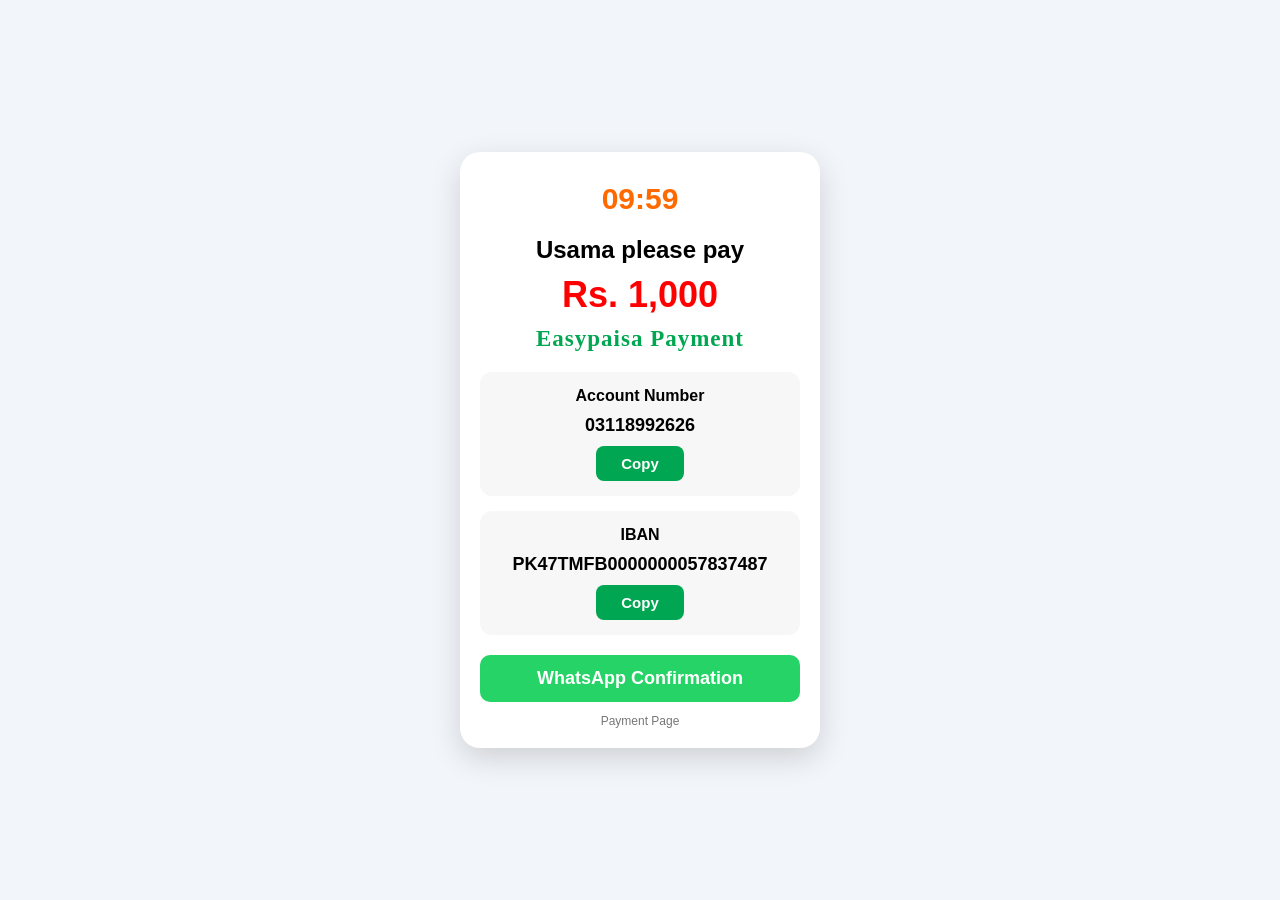
<file: index.html>
<!DOCTYPE html>
<html lang="en">
<head>
<meta charset="UTF-8">
<meta name="viewport" content="width=device-width, initial-scale=1.0">
<title>Ready to Pay</title>

<style>
*{
margin:0;
padding:0;
box-sizing:border-box;
font-family:Arial,sans-serif;
}

body{
background:#f2f5f9;
display:flex;
justify-content:center;
align-items:center;
min-height:100vh;
padding:20px;
}

.card{
width:360px;
background:#fff;
border-radius:20px;
box-shadow:0 10px 30px rgba(0,0,0,.15);
padding:20px;
text-align:center;
}

.timer{
font-size:30px;
font-weight:bold;
color:#ff6a00;
margin:10px 0 20px;
}

.name{
font-size:24px;
font-weight:bold;
margin:10px 0;
}

.amount{
font-size:36px;
font-weight:bold;
color:red;
margin-bottom:10px;
}

.easypaisa{
font-size:23px;
font-weight:bold;
color:#00A651;
font-family:Georgia,serif;
letter-spacing:1px;
margin-bottom:20px;
}

.box{
background:#f7f7f7;
padding:15px;
border-radius:12px;
margin-bottom:15px;
font-size:16px;
}

.number{
font-weight:bold;
font-size:18px;
margin:10px 0;
word-break:break-all;
}

.copy-btn{
background:#00A651;
color:white;
border:none;
padding:9px 25px;
border-radius:8px;
font-size:15px;
font-weight:bold;
cursor:pointer;
transition:.3s;
}

.copy-btn.done{
background:#28a745;
transform:scale(1.1);
}

.whatsapp-btn{
display:block;
margin-top:20px;
background:#25D366;
color:white;
text-decoration:none;
padding:13px;
border-radius:10px;
font-size:18px;
font-weight:bold;
}

.note{
margin-top:12px;
font-size:12px;
color:#777;
}

</style>
</head>

<body>

<div class="card">

<div class="timer" id="timer">
10:00
</div>

<div class="name">
Usama please pay
</div>

<div class="amount">
Rs. 1,000
</div>

<div class="easypaisa">
Easypaisa Payment
</div>


<div class="box">
<b>Account Number</b>

<div class="number" id="account">
03118992626
</div>

<button class="copy-btn" onclick="copyText('account',this)">
Copy
</button>
</div>


<div class="box">
<b>IBAN</b>

<div class="number" id="iban">
PK47TMFB0000000057837487
</div>

<button class="copy-btn" onclick="copyText('iban',this)">
Copy
</button>
</div>


<a class="whatsapp-btn" 
href="https://wa.me/923118992626?text=Hello%20Raja%20Umar%20I%20have%20completed%20the%20payment" 
target="_blank">
WhatsApp Confirmation
</a>


<div class="note">
Payment Page
</div>

</div>


<script>

let t=600;

setInterval(function(){

if(t>0)t--;

let m=Math.floor(t/60);
let s=t%60;

document.getElementById("timer").innerHTML =
String(m).padStart(2,"0")+":"+String(s).padStart(2,"0");

},1000);



function copyText(id,btn){

let text=document.getElementById(id).innerText;

navigator.clipboard.writeText(text);

btn.innerHTML="✓ Copied";

btn.classList.add("done");


setTimeout(function(){

btn.innerHTML="Copy";
btn.classList.remove("done");

},1500);

}

</script>

</body>
</html>
</file>
